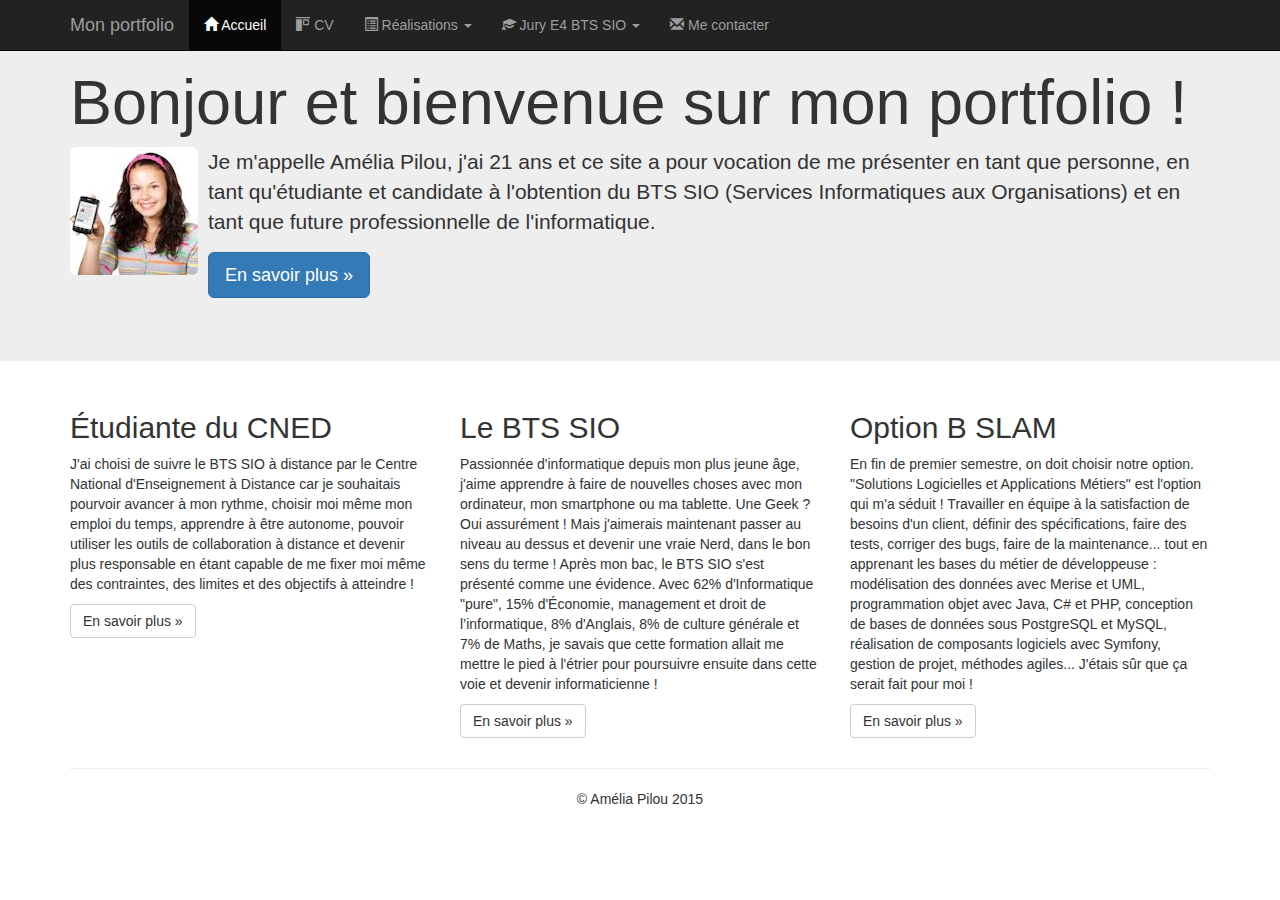
<file: index.html>
<!DOCTYPE html>
<html lang="fr">
    <head>
        <meta charset="utf-8">
        <meta http-equiv="X-UA-Compatible" content="IE=edge">
        <meta name="viewport" content="width=device-width, initial-scale=1">
        <!-- The above 3 meta tags *must* come first in the head; any other head content must come *after* these tags -->
        <meta name="description" content="Portfolio d’Amélia Pilou - BTS SIO SLAM">
        <meta name="author" content="Amélia Pilou">
        <link rel="icon" href="favicon.ico">
        <title>Portfolio d'Amélia Pilou (BTS SIO 2016)</title>
        <link href="css/bootstrap-3.3.5/css/bootstrap.min.css" rel="stylesheet" />
        <link href="css/styles.css" rel="stylesheet" type="text/css"/>
    </head>
    <body>
        <header>
            <nav class="navbar navbar-inverse navbar-fixed-top">
                <div class="container">
                    <div class="navbar-header">
                        <button type="button" class="navbar-toggle" data-toggle="collapse" data-target="#navbar" aria-controls="navbar">
                            <span class="sr-only">Navigation raccourcie</span>
                            <span class="icon-bar"></span>
                            <span class="icon-bar"></span>
                            <span class="icon-bar"></span>
                        </button>
                        <a class="navbar-brand" href="#">Mon portfolio</a>
                    </div>
                    <div id="navbar" class="navbar-collapse collapse">
                        <ul class="nav navbar-nav">
                            <li class="active">
                                <a href="index.html"><span class="glyphicon glyphicon-home"></span> Accueil</a>
                            </li>
                            <li><a href="CV.html"><span class="glyphicon glyphicon-object-align-top"></span> CV</a></li>
                            <li class="dropdown">
                                <a href="#" class="dropdown-toggle" data-toggle="dropdown" role="button">
                                    <span class="glyphicon glyphicon-list-alt"></span> Réalisations
                                    <span class="caret"></span>
                                </a>
                                <ul class="dropdown-menu" role="menu">
                                    <li role="presentation" class="dropdown-header">En autonomie</li>
                                    <li role="presentation"><a role="menuitem" href="#">Application Android</a></li>
                                    <li role="presentation"><a role="menuitem" href="#">Site web</a></li>
                                    <li role="presentation"><a role="menuitem" href="#">Études et analyses</a></li>
                                    <li role="presentation" class="divider"></li>
                                    <li role="presentation" class="dropdown-header">En entreprise</li>
                                    <li role="presentation"><a role="menuitem" href="#">Projet de 1ère année</a></li>
                                    <li role="presentation"><a role="menuitem" href="#">Projet de 2ème année</a></li>
                                </ul>
                            </li>

                            <li class="dropdown">
                                <a href="#" class="dropdown-toggle" data-toggle="dropdown" role="button">
                                    <span class="glyphicon glyphicon-education"></span>
                                    Jury E4 BTS SIO <span class="caret"></span>
                                </a>
                                <ul class="dropdown-menu" role="menu">
                                    <li role="presentation" class="dropdown-header">Documentations contexte</li>
                                    <li role="presentation"><a role="menuitem" href="#">Présentation</a></li>
                                    <li role="presentation"><a role="menuitem" href="#">Application</a></li>

                                    <li role="presentation"><a role="menuitem" href="#">Missions à réaliser</a></li>
                                    <li role="presentation"><a role="menuitem" href="#">Annexes</a></li>
                                    <li role="presentation" class="divider"></li>
                                    <li role="presentation" class="dropdown-header">Fiches d'examen</li>
                                    <li role="presentation"><a role="menuitem" href="#">Situation professionnelle n°1</a></li>
                                    <li role="presentation"><a role="menuitem" href="#">Situation professionnelle n°2</a></li>
                                    <li role="presentation" class="divider"></li>
                                    <li role="presentation" class="dropdown-header">Démonstrations</li>
                                    <li role="presentation"><a role="menuitem" href="#">Démo SP n°1</a></li>
                                    <li role="presentation"><a role="menuitem" href="#">Démo SP n°2</a></li>
                                    <li role="presentation" class="divider"></li>
                                    <li role="presentation" class="dropdown-header">Codes sources</li>
                                    <li role="presentation"><a role="menuitem" href="#">Sources SP n°1</a></li>
                                    <li role="presentation"><a role="menuitem" href="#">Sources SP n°2</a></li>
                                </ul>
                            </li>
                            <li><a href="#"><span class="glyphicon glyphicon-envelope"></span> Me contacter</a></li>
                        </ul>
                    </div><!--/.nav-collapse -->
                </div><!--/.navbar-collapse -->

            </nav>       
            <!-- Bootstrap core JavaScript ============================================ -->
            <!-- Placed at the end of the document so the pages load faster -->
            <script src="https://ajax.googleapis.com/ajax/libs/jquery/1.11.2/jquery.min.js">
            </script>
            <script src="css/bootstrap-3.3.5/js/bootstrap.min.js"></script>
            <!-- IE10 viewport hack for Surface/desktop Windows 8 bug -->
            <script src="css/bootstrap-3.3.5/js/ie10-viewport-bug-workaround.js">
            </script>
        </header>


        <!-- Main jumbotron for a primary marketing message or call to action -->
        <div class="jumbotron">
            <div class="container">
                <h1>Bonjour et bienvenue sur mon portfolio !</h1>
                <p>
                    <img id="maPhoto" class="pull-left img-rounded" src="images/AmeliaPilou.jpg" alt="Ma photo d'identité" /> Je m'appelle Amélia Pilou, j'ai 21 ans
                    et ce site a pour vocation de me présenter en tant que personne, en tant qu'étudiante et candidate à l'obtention du BTS SIO (Services Informatiques
                    aux Organisations) et en tant que future professionnelle de l'informatique.
                </p>
                <p><a class="btn btn-primary btn-lg" href="#" role="button">En savoir plus &raquo;</a></p>
            </div>
        </div>






        <footer>
            <div class="container">
                <div class="row">
                    <div class="col-md-4">
                        <h2>Étudiante du CNED</h2>
                        <p>J'ai choisi de suivre le BTS SIO à distance par le Centre National d'Enseignement à Distance car je souhaitais pourvoir avancer à mon
                            rythme, choisir moi même mon emploi du temps, apprendre à être autonome, pouvoir utiliser les outils de collaboration à distance et
                            devenir plus responsable en étant capable de me fixer moi même des contraintes, des limites et des objectifs à atteindre !
                        </p>
                        <p><a class="btn btn-default" href="http://www.cned.fr" target="_blank" role="button">En savoir plus &raquo;</a></p>
                    </div>
                    <div class="col-md-4">
                        <h2>Le BTS SIO</h2>
                        <p>Passionnée d'informatique depuis mon plus jeune âge, j'aime apprendre à faire de nouvelles choses avec mon ordinateur, mon
                            smartphone ou ma tablette. Une Geek ? Oui assurément ! Mais j'aimerais maintenant passer au niveau au dessus et devenir une
                            vraie Nerd, dans le bon sens du terme ! Après mon bac, le BTS SIO s'est présenté comme une évidence. Avec 62% d'Informatique "pure",
                            15% d'Économie, management et droit de l’informatique, 8% d'Anglais, 8% de culture générale et 7% de Maths, je savais que cette formation
                            allait me mettre le pied à l'étrier pour poursuivre ensuite dans cette voie et devenir informaticienne !
                        </p>
                        <p><a class="btn btn-default" href="https://fr.wikipedia.org/wiki/ Brevet_de_technicien_sup%C3%A9rieur_-_Services_informatiques_aux_organisa
                              tions" target="_blank" role="button">En savoir plus &raquo;</a></p>
                    </div>
                    <div class="col-md-4">
                        <h2>Option B SLAM</h2>
                        <p>En fin de premier semestre, on doit choisir notre option. "Solutions Logicielles et Applications Métiers" est l'option qui m'a séduit !
                            Travailler en équipe à la satisfaction de besoins d'un client, définir des spécifications, faire des tests, corriger des bugs,
                            faire de la maintenance... tout en apprenant les bases du métier de développeuse : modélisation des données avec Merise et UML,
                            programmation objet avec Java, C# et PHP, conception de bases de données sous PostgreSQL et MySQL, réalisation de composants
                            logiciels avec Symfony, gestion de projet, méthodes agiles... J'étais sûr que ça serait fait pour moi !
                        </p>
                        <p><a class="btn btn-default" href="http://www.onisep.fr/Ressources/ Univers-Formation/Formations/Post-bac/BTS-Services-informatiques-auxorganisations-option-B-solutions-logicielles-et-applications-metiers"
                              target="_blank" role="button">En savoir plus &raquo;</a></p>
                    </div>
                </div>
                <hr />
                <p id="copyright">&copy; Amélia Pilou 2015</p>
            </div>
        </footer>
    </body>

</html>
</file>
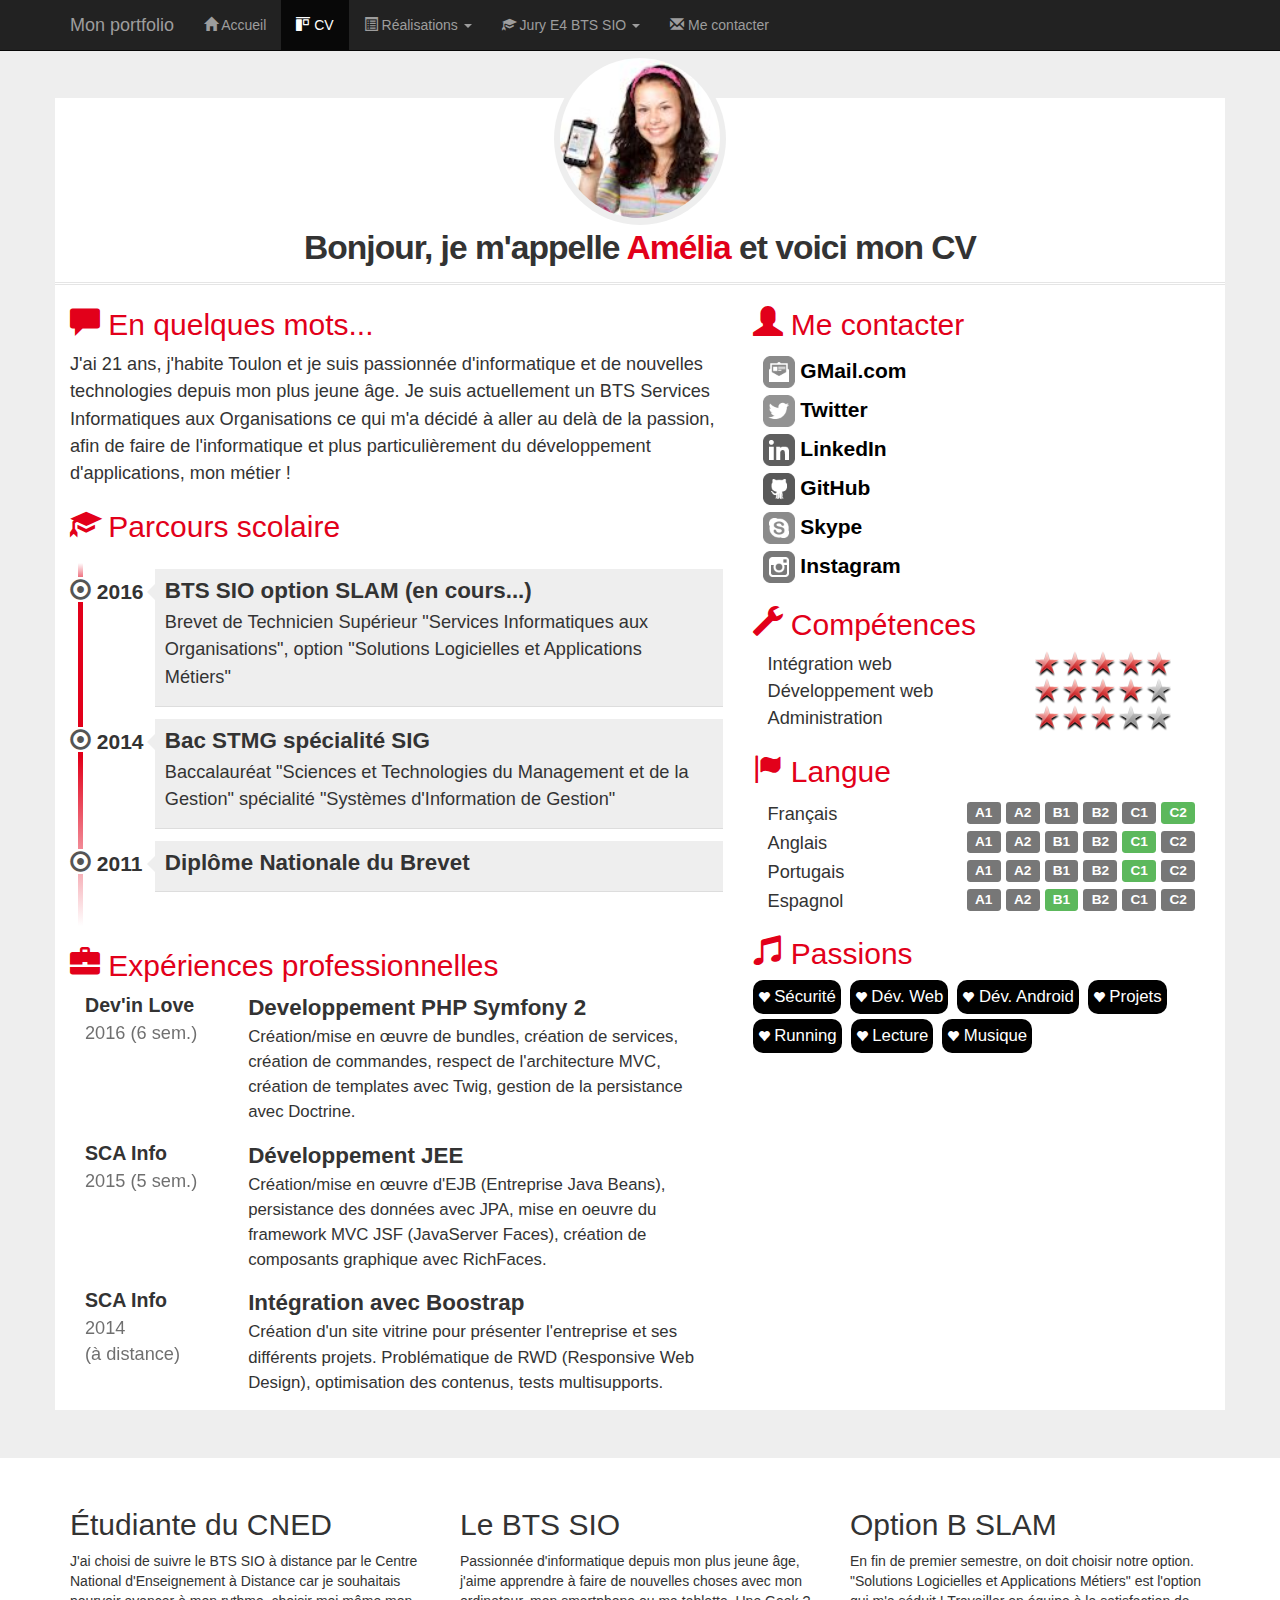
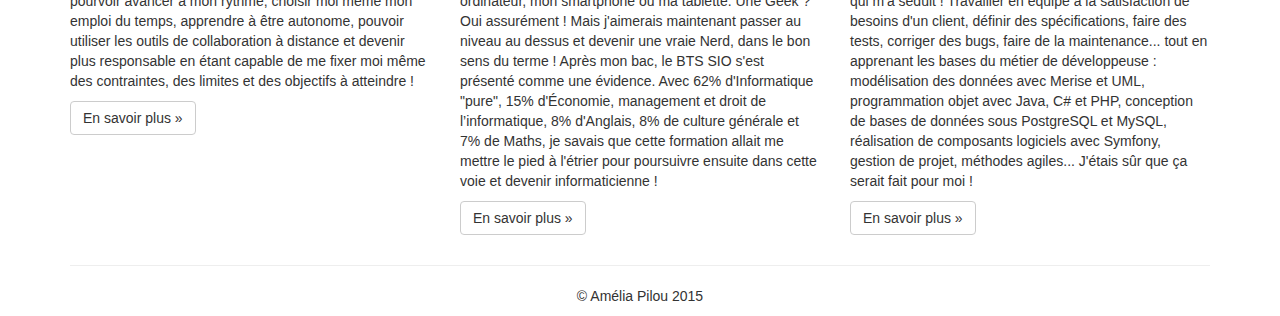
<file: CV.html>
<!DOCTYPE html>
<html lang="fr">
    <head>
        <meta charset="utf-8">
        <meta http-equiv="X-UA-Compatible" content="IE=edge">
        <meta name="viewport" content="width=device-width, initial-scale=1">
        <!-- The above 3 meta tags *must* come first in the head; any other head content must come *after* these tags -->
        <meta name="description" content="Portfolio d’Amélia Pilou - BTS SIO SLAM">
        <meta name="author" content="Amélia Pilou">
        <link rel="icon" href="favicon.ico">
        <title>Portfolio d'Amélia Pilou (BTS SIO 2016)</title>
        <link href="css/bootstrap-3.3.5/css/bootstrap.min.css" rel="stylesheet" />
        <link href="css/styles.css" rel="stylesheet" type="text/css"/>
        <link href="css/cv.css" rel="stylesheet" />
    </head>
    <body>
        <header>
            <nav class="navbar navbar-inverse navbar-fixed-top">
                <div class="container">
                    <div class="navbar-header">
                        <button type="button" class="navbar-toggle" data-toggle="collapse" data-target="#navbar" aria-controls="navbar">
                            <span class="sr-only">Navigation raccourcie</span>
                            <span class="icon-bar"></span>
                            <span class="icon-bar"></span>
                            <span class="icon-bar"></span>
                        </button>
                        <a class="navbar-brand" href="#">Mon portfolio</a>
                    </div>
                    <div id="navbar" class="navbar-collapse collapse">
                        <ul class="nav navbar-nav">
                            <li >
                                <a href="index.html"><span class="glyphicon glyphicon-home"></span> Accueil</a>
                            </li>
                            <li class="active"><a href="CV.html"><span class="glyphicon glyphicon-object-align-top"></span> CV</a></li>
                            <li class="dropdown">
                                <a href="#" class="dropdown-toggle" data-toggle="dropdown" role="button">
                                    <span class="glyphicon glyphicon-list-alt"></span> Réalisations
                                    <span class="caret"></span>
                                </a>
                                <ul class="dropdown-menu" role="menu">
                                    <li role="presentation" class="dropdown-header">En autonomie</li>
                                    <li role="presentation"><a role="menuitem" href="#">Application Android</a></li>
                                    <li role="presentation"><a role="menuitem" href="#">Site web</a></li>
                                    <li role="presentation"><a role="menuitem" href="#">Études et analyses</a></li>
                                    <li role="presentation" class="divider"></li>
                                    <li role="presentation" class="dropdown-header">En entreprise</li>
                                    <li role="presentation"><a role="menuitem" href="#">Projet de 1ère année</a></li>
                                    <li role="presentation"><a role="menuitem" href="#">Projet de 2ème année</a></li>
                                </ul>
                            </li>

                            <li class="dropdown">
                                <a href="#" class="dropdown-toggle" data-toggle="dropdown" role="button">
                                    <span class="glyphicon glyphicon-education"></span>
                                    Jury E4 BTS SIO <span class="caret"></span>
                                </a>
                                <ul class="dropdown-menu" role="menu">
                                    <li role="presentation" class="dropdown-header">Documentations contexte</li>
                                    <li role="presentation"><a role="menuitem" href="#">Présentation</a></li>
                                    <li role="presentation"><a role="menuitem" href="#">Application</a></li>

                                    <li role="presentation"><a role="menuitem" href="#">Missions à réaliser</a></li>
                                    <li role="presentation"><a role="menuitem" href="#">Annexes</a></li>
                                    <li role="presentation" class="divider"></li>
                                    <li role="presentation" class="dropdown-header">Fiches d'examen</li>
                                    <li role="presentation"><a role="menuitem" href="#">Situation professionnelle n°1</a></li>
                                    <li role="presentation"><a role="menuitem" href="#">Situation professionnelle n°2</a></li>
                                    <li role="presentation" class="divider"></li>
                                    <li role="presentation" class="dropdown-header">Démonstrations</li>
                                    <li role="presentation"><a role="menuitem" href="#">Démo SP n°1</a></li>
                                    <li role="presentation"><a role="menuitem" href="#">Démo SP n°2</a></li>
                                    <li role="presentation" class="divider"></li>
                                    <li role="presentation" class="dropdown-header">Codes sources</li>
                                    <li role="presentation"><a role="menuitem" href="#">Sources SP n°1</a></li>
                                    <li role="presentation"><a role="menuitem" href="#">Sources SP n°2</a></li>
                                </ul>
                            </li>
                            <li><a href="#"><span class="glyphicon glyphicon-envelope"></span> Me contacter</a></li>
                        </ul>
                    </div><!--/.nav-collapse -->
                </div><!--/.navbar-collapse -->

            </nav>       
            <!-- Bootstrap core JavaScript ============================================ -->
            <!-- Placed at the end of the document so the pages load faster -->
            <script src="https://ajax.googleapis.com/ajax/libs/jquery/1.11.2/jquery.min.js">
            </script>
            <script src="css/bootstrap-3.3.5/js/bootstrap.min.js"></script>
            <!-- IE10 viewport hack for Surface/desktop Windows 8 bug -->
            <script src="css/bootstrap-3.3.5/js/ie10-viewport-bug-workaround.js">
            </script>
        </header>
 
        
        <div class="jumbotron">
            <div class="container">
                <div class="row cadreCV">
                    <div id="cv-entete" class="text-center">
                        <div id="cv-photo">
                            <img src="images/AmeliaPilou.jpg" alt="Ma photo d'identité" />
                        </div>
                        <div id="cv-intro">
                            <h1>Bonjour, je m'appelle <span>Amélia</span> et voici mon CV</h1>
                        </div>
                    </div>
                </div>
                <div class="row cadreCV">
                    <div class="col-xs-12 col-sm-7">
                        <!-- Partie Gauche -->
                        <div class="rubrique">
                            <h2><span class="glyphicon glyphicon-comment"></span> En quelques mots...</h2>
                            <p>J'ai 21 ans, j'habite Toulon et je suis passionnée d'informatique et de 
                                nouvelles technologies depuis mon plus jeune âge. Je suis actuellement un 
                                BTS Services Informatiques aux Organisations ce qui m'a décidé à aller au 
                                delà de la passion, afin de faire de l'informatique et plus particulièrement      
                                du développement d'applications, mon métier !
                            </p>
                        </div>
                        <div class="rubrique">
                            <h2><span class="glyphicon glyphicon-education"></span> Parcours scolaire</h2>
                            <ul id="parcours" class="clearfix">
                                <li>
                                    <div class="date pull-left">
                                        <span class="glyphicon glyphicon-record"></span>&nbsp;2016
                                    </div>
                                    <div class="details pull-right">
                                        <h3>BTS SIO option SLAM (en cours...)</h3>
                                        <p>Brevet de Technicien Supérieur "Services Informatiques aux 
                                            Organisations", option "Solutions Logicielles et Applications 
                                            Métiers"
                                        </p>
                                    </div>
                                </li>
                                <li>
                                    <div class="date pull-left">
                                        <span class="glyphicon glyphicon-record"></span>&nbsp;2014
                                    </div>
                                    <div class="details pull-right">
                                        <h3>Bac STMG spécialité SIG</h3>
                                        <p>Baccalauréat "Sciences et Technologies du Management et de la 
                                            Gestion" spécialité "Systèmes d'Information de Gestion"
                                        </p>
                                    </div>
                                </li>
                                <li>
                                    <div class="date pull-left">
                                        <span class="glyphicon glyphicon-record"></span>&nbsp;2011
                                    </div>
                                    <div class="details pull-right">
                                        <h3>Diplôme Nationale du Brevet</h3>
                                        <p></p>
                                    </div>
                                </li>
                            </ul>
                        </div>
                        <div class="rubrique">
                            <h2><span class="glyphicon glyphicon-briefcase"></span> 
                                Expériences professionnelles</h2>
                            <div class="experience clearfix">
                                <div class="col-xs-3">
                                    <div class="lieu">Dev'in Love</div>
                                    <div class="date">2016 (6 sem.)</div>
                                </div>
                                <div class="col-xs-9">
                                    <div class="profession">Developpement PHP Symfony 2</div>
                                    <div class="details">Création/mise en œuvre de bundles, création de 
                                        services, création de commandes, respect de l'architecture MVC, 
                                        création de templates avec Twig, gestion de la persistance avec 
                                        Doctrine.
                                    </div>
                                </div>
                            </div>
                            <div class="experience clearfix">
                                <div class="col-xs-3">
                                    <div class="lieu">SCA Info</div>
                                    <div class="date">2015 (5 sem.)</div>
                                </div>
                                <div class="col-xs-9">
                                    <div class="profession">Développement JEE</div>
                                    <div class="details">Création/mise en œuvre d'EJB (Entreprise Java 
                                        Beans), persistance des données avec JPA, mise en oeuvre du framework 
                                        MVC JSF (JavaServer Faces), création de composants graphique avec 
                                        RichFaces.
                                    </div>
                                </div>
                            </div>
                            <div class="experience clearfix">
                                <div class="col-xs-3">
                                    <div class="lieu">SCA Info</div>
                                    <div class="date">2014<br />(à distance)</div>
                                </div>
                                <div class="col-xs-9">
                                    <div class="profession">Intégration avec Boostrap</div>
                                    <div class="details">Création d'un site vitrine pour présenter 
                                        l'entreprise et ses différents projets. Problématique de RWD 
                                        (Responsive Web Design), optimisation des contenus, tests 
                                        multisupports.
                                    </div>
                                </div>
                            </div>
                        </div>
                    </div>
                    <div class="col-xs-12 col-sm-5">
                        <!-- Partie Droite -->
                        <div class="rubrique clearfix">
                            <h2><span class="glyphicon glyphicon-user"></span> Me contacter</h2>
                            <div class="meContacter">
                                <div class="details pull-left">
                                    <a href="mailto:amelia.pilou@gmail.com?subject=Contact depuis le CV en ligne" title="Mail de Amélia Pilou">
                                        <img class="contact-icon" src="images/cv/mail-dreamstale47.png" alt="Icone de mail" /> GMail.com
                                    </a>
                                </div>
                            </div>
                            <div class="meContacter">
                                <div class="details pull-left">
                                    <a href="https://twitter.com/AmeliaPILOU" title="Lien vers la page Twitter de @AmeliaPilou">
                                        <img class="contact-icon" src="images/cv/twitter-dreamstale71.png" alt="Icone de Twitter" /> Twitter
                                    </a>
                                </div>
                            </div>
                            <div class="meContacter">
                                <div class="details pull-left">
                                    <a href="http://fr.linkedin.com/in/ameliaPilou" title="Lien vers le profil LinkedIn de Amélia Pilou">
                                        <img class="contact-icon" src="images/cv/linkedin-dreamstale45.png" alt="Icone de LinkedIn" /> LinkedIn
                                    </a>
                                </div>
                            </div>
                            <div class="meContacter">
                                <div class="details pull-left">
                                    <a href="https://github.com/AmeliaPilou/" title="Lien vers le profil GitHub d'Amélia Pilou">
                                        <img class="contact-icon" src="images/cv/github2-dreamstale35.png" alt="Icone de GitHub" /> GitHub
                                    </a>
                                </div>
                            </div>
                            <div class="meContacter">
                                <div class="details pull-left">
                                    <a href="skype:ameliapilou?userinfo" title="Lien vers le profil Skype d'Amélia Pilou">
                                        <img class="contact-icon" src="images/cv/skype-dreamstale61.png" alt="Icone de Skype" /> Skype
                                    </a>
                                </div>
                            </div>
                            <div class="meContacter">
                                <div class="details pull-left">
                                    <a href="https://instagram.com/AmeliaPilou" title="Lien vers le profil Instagram d'Amélia Pilou">
                                        <img class="contact-icon" src="images/cv/instagram-dreamstale43.png" alt="Icone de Instagram" /> Instagram
                                    </a>
                                </div>
                            </div>
                        </div>
                        <div id="competences" class="rubrique">
                            <h2><span class="glyphicon glyphicon-wrench"></span> Compétences</h2>
                            <div class="container">
                                <div class="libelle">Intégration web</div>
                                <div class="classement classement5"></div>
                            </div>
                            <div class="container">
                                <div class="libelle">Développement web</div>
                                <div class="classement classement4"></div>
                            </div>
                            <div class="container">
                                <div class="libelle">Administration</div>
                                <div class="classement classement3"></div>
                            </div>
                        </div>
                        <div id="langues" class="rubrique">
                            <h2><span class="glyphicon glyphicon-flag"></span> Langue</h2>
                            <div class="container">
                                <div class="langue">Français</div>
                                <div class="niveau">
                                    <span class="label label-default">A1</span>
                                    <span class="label label-default">A2</span>
                                    <span class="label label-default">B1</span>
                                    <span class="label label-default">B2</span>
                                    <span class="label label-default">C1</span>
                                    <span class="label label-success">C2</span>
                                </div>
                            </div>
                            <div class="container">
                                <div class="langue">Anglais</div>
                                <div class="niveau">
                                    <span class="label label-default">A1</span>
                                    <span class="label label-default">A2</span>
                                    <span class="label label-default">B1</span>
                                    <span class="label label-default">B2</span>
                                    <span class="label label-success">C1</span>
                                    <span class="label label-default">C2</span>
                                </div>
                            </div>
                            <div class="container">
                                <div class="langue">Portugais</div>
                                <div class="niveau">
                                    <span class="label label-default">A1</span>
                                    <span class="label label-default">A2</span>
                                    <span class="label label-default">B1</span>
                                    <span class="label label-default">B2</span>
                                    <span class="label label-success">C1</span>
                                    <span class="label label-default">C2</span>
                                </div>
                            </div>
                            <div class="container">
                                <div class="langue">Espagnol</div>
                                <div class="niveau">
                                    <span class="label label-default">A1</span>
                                    <span class="label label-default">A2</span>
                                    <span class="label label-success">B1</span>
                                    <span class="label label-default">B2</span>
                                    <span class="label label-default">C1</span>
                                    <span class="label label-default">C2</span>
                                </div>
                            </div>
                        </div>
                        <div class="rubrique">
                            <h2><span class="glyphicon glyphicon-music"></span> Passions</h2>
                            <div class="passion">
                                <span class="glyphicon glyphicon-heart"></span> Sécurité
                            </div>
                            <div class="passion">
                                <span class="glyphicon glyphicon-heart"></span> Dév. Web
                            </div>
                            <div class="passion">
                                <span class="glyphicon glyphicon-heart"></span> Dév. Android
                            </div>
                            <div class="passion">
                                <span class="glyphicon glyphicon-heart"></span> Projets
                            </div>
                            <div class="passion">
                                <span class="glyphicon glyphicon-heart"></span> Running
                            </div>
                            <div class="passion">
                                <span class="glyphicon glyphicon-heart"></span> Lecture
                            </div>
                            <div class="passion">
                                <span class="glyphicon glyphicon-heart"></span> Musique
                            </div>
                        </div>
                    </div>
                </div>
            </div>
        </div>


        <footer>
            <div class="container">
                <div class="row">
                    <div class="col-md-4">
                        <h2>Étudiante du CNED</h2>
                        <p>J'ai choisi de suivre le BTS SIO à distance par le Centre National d'Enseignement à Distance car je souhaitais pourvoir avancer à mon
                            rythme, choisir moi même mon emploi du temps, apprendre à être autonome, pouvoir utiliser les outils de collaboration à distance et
                            devenir plus responsable en étant capable de me fixer moi même des contraintes, des limites et des objectifs à atteindre !
                        </p>
                        <p><a class="btn btn-default" href="http://www.cned.fr" target="_blank" role="button">En savoir plus &raquo;</a></p>
                    </div>
                    <div class="col-md-4">
                        <h2>Le BTS SIO</h2>
                        <p>Passionnée d'informatique depuis mon plus jeune âge, j'aime apprendre à faire de nouvelles choses avec mon ordinateur, mon
                            smartphone ou ma tablette. Une Geek ? Oui assurément ! Mais j'aimerais maintenant passer au niveau au dessus et devenir une
                            vraie Nerd, dans le bon sens du terme ! Après mon bac, le BTS SIO s'est présenté comme une évidence. Avec 62% d'Informatique "pure",
                            15% d'Économie, management et droit de l’informatique, 8% d'Anglais, 8% de culture générale et 7% de Maths, je savais que cette formation
                            allait me mettre le pied à l'étrier pour poursuivre ensuite dans cette voie et devenir informaticienne !
                        </p>
                        <p><a class="btn btn-default" href="https://fr.wikipedia.org/wiki/ Brevet_de_technicien_sup%C3%A9rieur_-_Services_informatiques_aux_organisa
                              tions" target="_blank" role="button">En savoir plus &raquo;</a></p>
                    </div>
                    <div class="col-md-4">
                        <h2>Option B SLAM</h2>
                        <p>En fin de premier semestre, on doit choisir notre option. "Solutions Logicielles et Applications Métiers" est l'option qui m'a séduit !
                            Travailler en équipe à la satisfaction de besoins d'un client, définir des spécifications, faire des tests, corriger des bugs,
                            faire de la maintenance... tout en apprenant les bases du métier de développeuse : modélisation des données avec Merise et UML,
                            programmation objet avec Java, C# et PHP, conception de bases de données sous PostgreSQL et MySQL, réalisation de composants
                            logiciels avec Symfony, gestion de projet, méthodes agiles... J'étais sûr que ça serait fait pour moi !
                        </p>
                        <p><a class="btn btn-default" href="http://www.onisep.fr/Ressources/ Univers-Formation/Formations/Post-bac/BTS-Services-informatiques-auxorganisations-option-B-solutions-logicielles-et-applications-metiers"
                              target="_blank" role="button">En savoir plus &raquo;</a></p>
                    </div>
                </div>
                <hr />
                <p id="copyright">&copy; Amélia Pilou 2015</p>
            </div>
        </footer>
    </body>
</file>
<file: css/styles.css>
/*
To change this license header, choose License Headers in Project Properties.
To change this template file, choose Tools | Templates
and open the template in the editor.
*/
/* 
    Created on : 1 févr. 2016, 09:42:34
    Author     : yoann
*/

#maPhoto {
 margin-right: 10px;
}
#copyright {
 text-align: center;
}

footer {
    background: white;
}
</file>
<file: css/cv.css>
/*
To change this license header, choose License Headers in Project Properties.
To change this template file, choose Tools | Templates
and open the template in the editor.
*/
/* 
    Created on : 1 fÃ©vr. 2016, 13:00:01
    Author     : yoann
*/

body { padding-top: 50px; }
.cadreCV { background: white; }

/****************************************
*     Entête du CV
****************************************/
#cv-entete { margin-top: -45px; }

#cv-photo {
    width: 172px;
    height: 172px;
    border-radius: 50%;
    overflow: hidden;
    padding: 5px;
    background: #eee;
    display: inline-block;
}
#cv-photo img { width: 160px; height: 160px; border-radius: 50%; }

#cv-intro h1 {
    margin: 0;
    padding: 0;
    font-size: 2.4em;
    font-weight: 700;
    letter-spacing: -1px;
}

#cv-intro h1 span { color: rgb(226,0,26); }

#cv-intro:after {
    background: url('images/ligne.png'); /* Dossier "images" est un
                                            sous-dossier de "css" (à créer) */
    width: 100%;
    height: 3px;
    margin-top: 15px;
    content: '';
    display: block;
}

/****************************************
*     Rubriques
****************************************/
.rubrique { margin-bottom: 15px; }
.rubrique h2 { color: rgb(226,0,26); }
.rubrique h2:before{ margin-right: 5px; }
.rubrique p{ font-size: 1.3em; line-height: 1.5em; }

/******************************************
*     Parcours scolaire
******************************************/
#parcours{ margin-top: 20px; position: relative; padding: 1em 0;
           list-style: none; }
#parcours:before { width: 5px; height: 100%; position: absolute; left: 7.8px;
                   top: 0; display: block; background: linear-gradient(to bottom, #ffffff 0%, #E2001A 7%, #E2001A, #ffffff 100%); }
#parcours li{ width: 100%; z-index: 2; position: relative; float: left; }
#parcours .date .glyphicon-record:before { background: #FFFFFF; color: #555; }
#parcours .date{ width: 75px; background-color: rgba(0, 0, 0, 0);
                 font-size: 1.5em; font-weight: 700; display: inline-block; }
#parcours .details{ width: 325px; display: inline-block; background: #eee;
                    position: relative; padding: 10px 10px 0 10px;
                    border-bottom: 1px solid #ddd; margin: -8px 0 20px 0; }
#parcours .details:after { content: ''; position: absolute; top: 15px;
                           right: 0; left: -16px; height: 0; width: 0;
                           border: solid transparent; border-right-color: #eee;
                           border-width: 8px; pointer-events: none; }
#parcours .details h3{ font-size: 1.6em; margin: 0; padding: 0;
                       font-weight: 700; }
#parcours .details p{ font-size: 1.3em; margin-top: 5px; padding: 0; }

/* Pour empècher la déformation du parcours scolaire selon la STA */

@media (min-width: 500px) {
  #parcours .date { width: 20%; }
  #parcours .details { width: 80%;}
}
@media (min-width: 768px) {
  #parcours .date { width: 20%; }
  #parcours .details { width: 80%; }
}
@media (min-width: 992px) {
  #parcours .date { width: 15%; }
    #parcours .details { width: 84%; }
}
@media (min-width: 1200px) {
    #parcours .date { width: 13%; }
    #parcours .details { width: 87%; }
}

/******************************************
*     Expériences professionnelles
******************************************/
.experience { margin-bottom: 15px; }
.experience .lieu { font-size: 1.4em; font-weight: bold; }
.experience .date { font-size: 1.3em; opacity: 0.7; }
.experience .profession { font-size: 1.6em; font-weight: bold; }
.experience .details { font-size: 1.2em; line-height: 1.5em; }

/******************************************
*     Me contacter
******************************************/
.meContacter { clear: both; }
.meContacter .details { width: 80%; margin-left: 10px; margin-top: 3px;
                        font-size: 1.5em; font-weight: 700; }
.contact-icon { filter: grayscale(1); -webkit-filter: grayscale(1);
                -moz-filter: grayscale(1); -ms-filter: grayscale(1);
                -o-filter: grayscale(1); height: 32px; width: 32px; 
                margin: 2px 0; }
.meContacter a, .meContacter a:hover { text-decoration: none; color: black; }
.meContacter a:hover>img { 
  filter: grayscale(0);
  -webkit-filter: grayscale(0);
  -moz-filter: grayscale(0);
  -ms-filter: grayscale(0);
  -o-filter: grayscale(0);
}

/******************************************
*     Compétences
******************************************/
#competences .container .libelle { float: left; font-size: 1.3em; }
#competences .container .classement { float: right;
    background: scroll transparent url(images/Red-Rating-Stars.png) no-repeat;
    width: 160px; height: 27px; }
#competences .container .classement0 { background-position: 0 -142px; }
#competences .container .classement1 { background-position: 0 -112px; }
#competences .container .classement2 { background-position: 0 -84px; }
#competences .container .classement3 { background-position: 0 -56px; }
#competences .container .classement4 { background-position: 0 -28px; }
#competences .container .classement5 { background-position: 0 0px; }

/******************************************
*     Langues
******************************************/
#langues .langue, #langues .niveau{ font-size: 1.3em; float: left; }
#langues .langue { padding-top: 3px; }
#langues .niveau{
  float: right;
}

/******************************************
*     Passions
******************************************/
.passion{ color: #fff; display: inline-block; margin-right: 5px;
          margin-bottom: 5px; padding: 5px 5px 5px 5px; background: #000;
          position: relative; font-size: 1.2em; border-radius: 10px; }

.passion .glyphicon {
    font-size: 0.7em;
}
</file>
